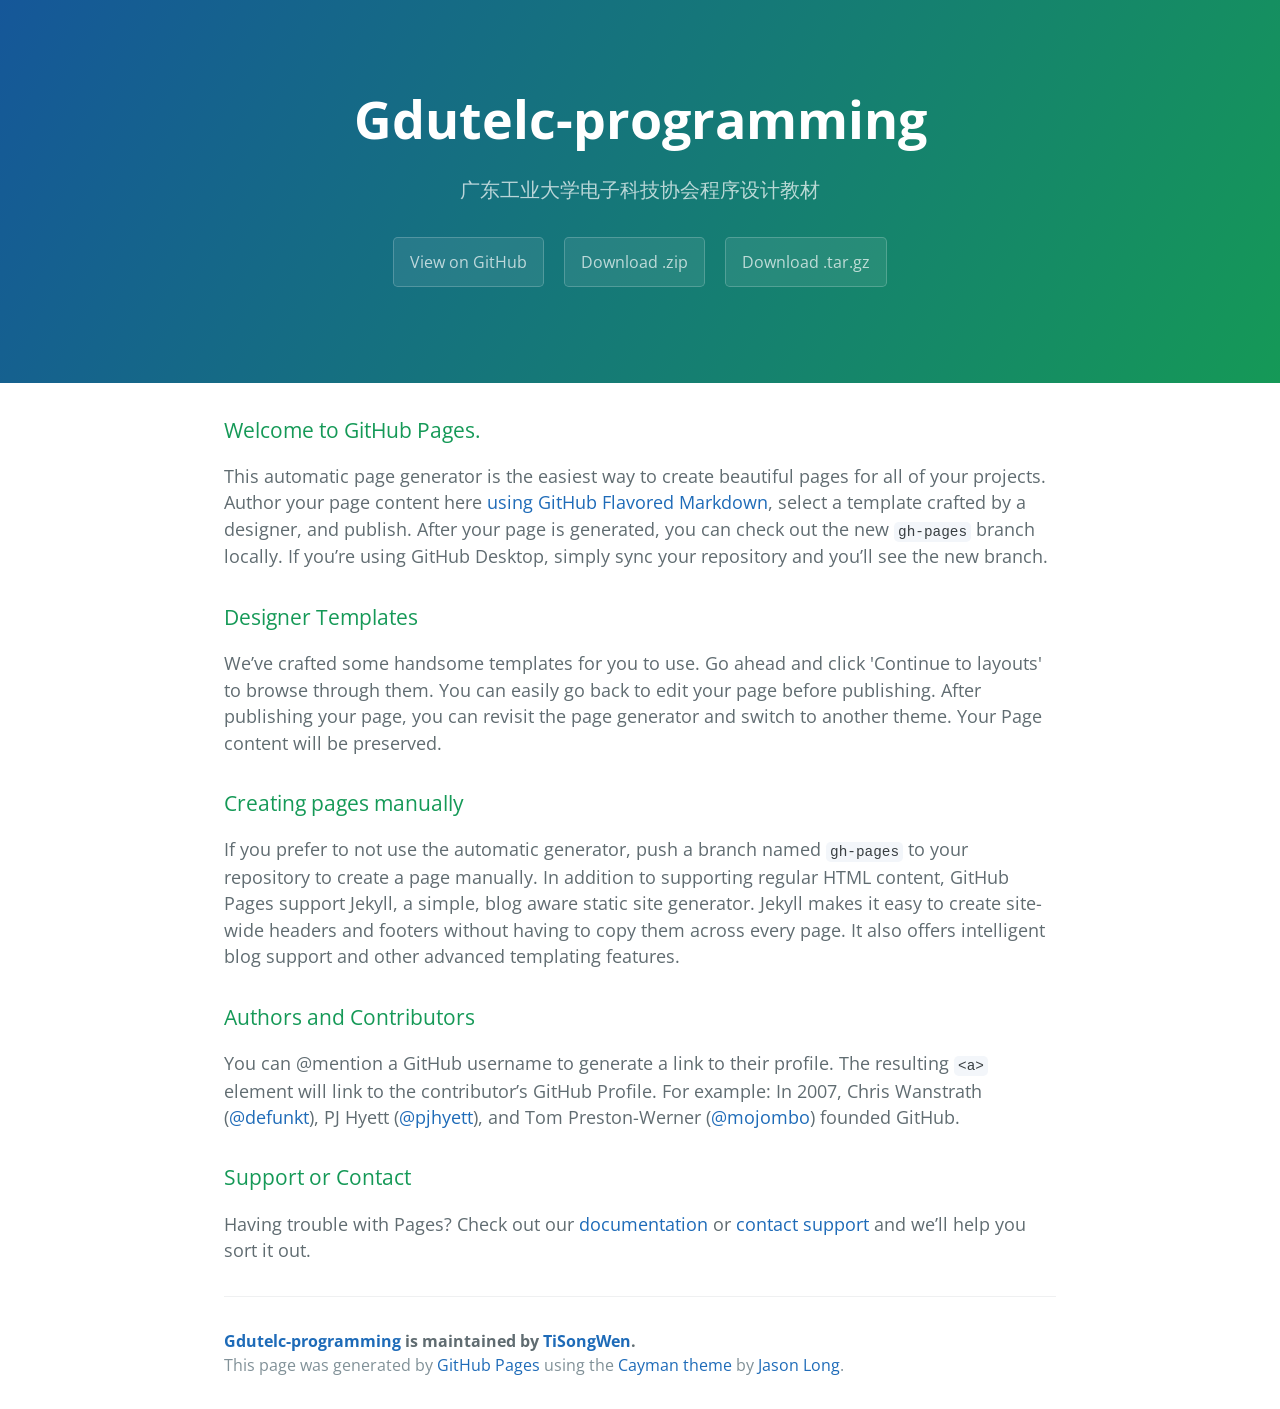
<file: index.html>
<!DOCTYPE html>
<html lang="en-us">
  <head>
    <meta charset="UTF-8">
    <title>Gdutelc-programming by TiSongWen</title>
    <meta name="viewport" content="width=device-width, initial-scale=1">
    <link rel="stylesheet" type="text/css" href="stylesheets/normalize.css" media="screen">
    <link href='https://fonts.googleapis.com/css?family=Open+Sans:400,700' rel='stylesheet' type='text/css'>
    <link rel="stylesheet" type="text/css" href="stylesheets/stylesheet.css" media="screen">
    <link rel="stylesheet" type="text/css" href="stylesheets/github-light.css" media="screen">
  </head>
  <body>
    <section class="page-header">
      <h1 class="project-name">Gdutelc-programming</h1>
      <h2 class="project-tagline">广东工业大学电子科技协会程序设计教材</h2>
      <a href="https://github.com/TiSongWen/GDUTELC-Programming" class="btn">View on GitHub</a>
      <a href="https://github.com/TiSongWen/GDUTELC-Programming/zipball/master" class="btn">Download .zip</a>
      <a href="https://github.com/TiSongWen/GDUTELC-Programming/tarball/master" class="btn">Download .tar.gz</a>
    </section>

    <section class="main-content">
      <h3>
<a id="welcome-to-github-pages" class="anchor" href="#welcome-to-github-pages" aria-hidden="true"><span aria-hidden="true" class="octicon octicon-link"></span></a>Welcome to GitHub Pages.</h3>

<p>This automatic page generator is the easiest way to create beautiful pages for all of your projects. Author your page content here <a href="https://guides.github.com/features/mastering-markdown/">using GitHub Flavored Markdown</a>, select a template crafted by a designer, and publish. After your page is generated, you can check out the new <code>gh-pages</code> branch locally. If you’re using GitHub Desktop, simply sync your repository and you’ll see the new branch.</p>

<h3>
<a id="designer-templates" class="anchor" href="#designer-templates" aria-hidden="true"><span aria-hidden="true" class="octicon octicon-link"></span></a>Designer Templates</h3>

<p>We’ve crafted some handsome templates for you to use. Go ahead and click 'Continue to layouts' to browse through them. You can easily go back to edit your page before publishing. After publishing your page, you can revisit the page generator and switch to another theme. Your Page content will be preserved.</p>

<h3>
<a id="creating-pages-manually" class="anchor" href="#creating-pages-manually" aria-hidden="true"><span aria-hidden="true" class="octicon octicon-link"></span></a>Creating pages manually</h3>

<p>If you prefer to not use the automatic generator, push a branch named <code>gh-pages</code> to your repository to create a page manually. In addition to supporting regular HTML content, GitHub Pages support Jekyll, a simple, blog aware static site generator. Jekyll makes it easy to create site-wide headers and footers without having to copy them across every page. It also offers intelligent blog support and other advanced templating features.</p>

<h3>
<a id="authors-and-contributors" class="anchor" href="#authors-and-contributors" aria-hidden="true"><span aria-hidden="true" class="octicon octicon-link"></span></a>Authors and Contributors</h3>

<p>You can @mention a GitHub username to generate a link to their profile. The resulting <code>&lt;a&gt;</code> element will link to the contributor’s GitHub Profile. For example: In 2007, Chris Wanstrath (<a href="https://github.com/defunkt" class="user-mention">@defunkt</a>), PJ Hyett (<a href="https://github.com/pjhyett" class="user-mention">@pjhyett</a>), and Tom Preston-Werner (<a href="https://github.com/mojombo" class="user-mention">@mojombo</a>) founded GitHub.</p>

<h3>
<a id="support-or-contact" class="anchor" href="#support-or-contact" aria-hidden="true"><span aria-hidden="true" class="octicon octicon-link"></span></a>Support or Contact</h3>

<p>Having trouble with Pages? Check out our <a href="https://help.github.com/pages">documentation</a> or <a href="https://github.com/contact">contact support</a> and we’ll help you sort it out.</p>

      <footer class="site-footer">
        <span class="site-footer-owner"><a href="https://github.com/TiSongWen/GDUTELC-Programming">Gdutelc-programming</a> is maintained by <a href="https://github.com/TiSongWen">TiSongWen</a>.</span>

        <span class="site-footer-credits">This page was generated by <a href="https://pages.github.com">GitHub Pages</a> using the <a href="https://github.com/jasonlong/cayman-theme">Cayman theme</a> by <a href="https://twitter.com/jasonlong">Jason Long</a>.</span>
      </footer>

    </section>

  
  </body>
</html>
</file>
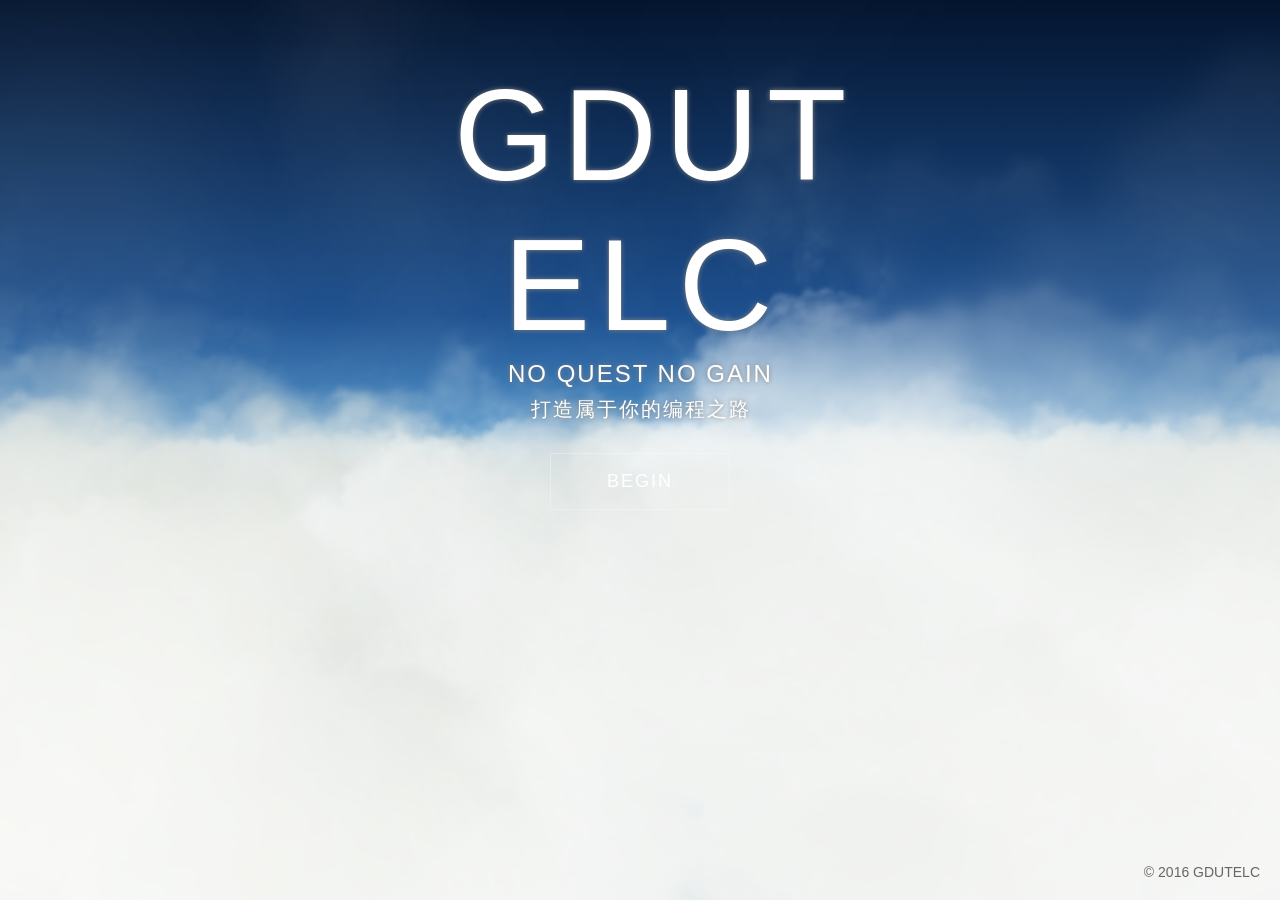
<file: week-1/index.html>
<!doctype html>
<html lang="en">
<head>
    <meta charset="UTF-8">
    <title>QG-Speech</title>
    <link rel="stylesheet" href="css/home.css" />
    <link rel="shortcut icon" href="img/favicon.png" />
</head>
<body>
    <script src="js/lib/tween.js"></script>
    <script src="js/lib/three.js"></script>
    <script src="js/clouds&boid.js"></script>
    <script src="js/home.js"></script>
</body>
</html>
</file>
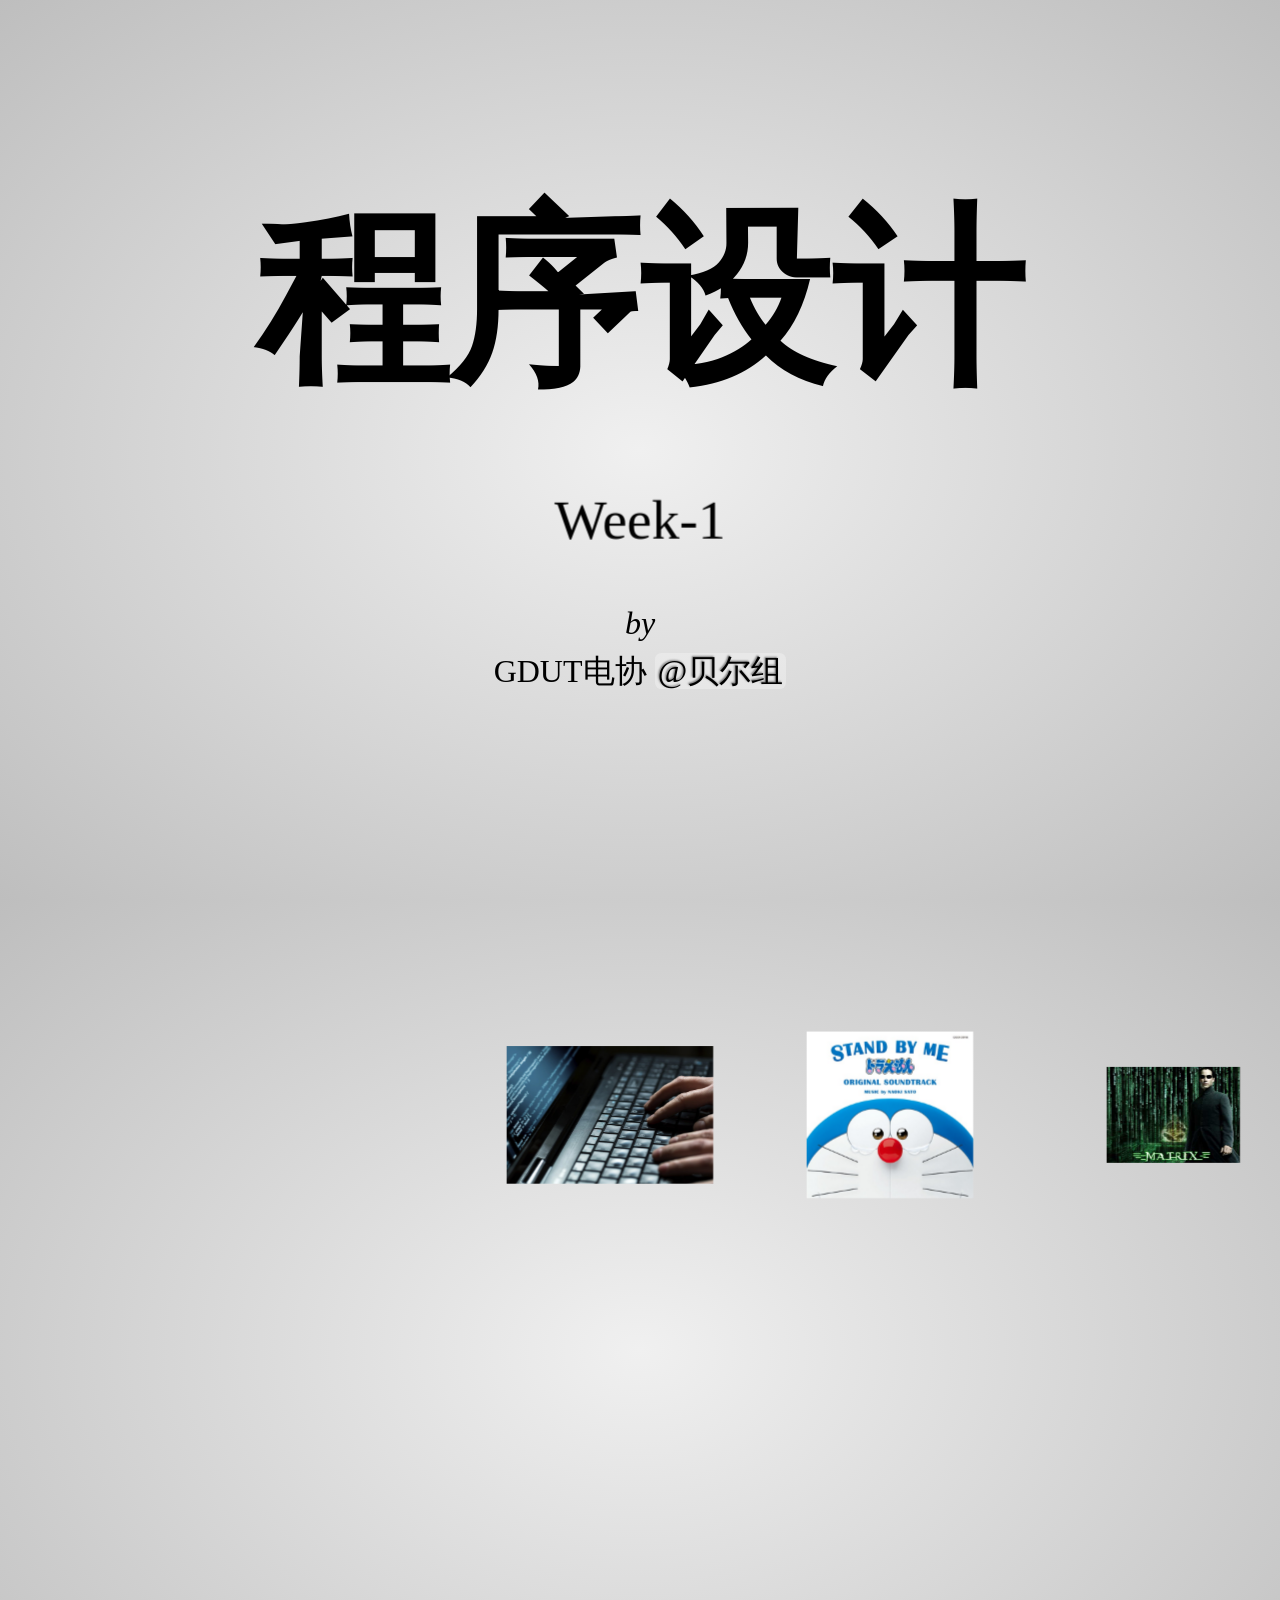
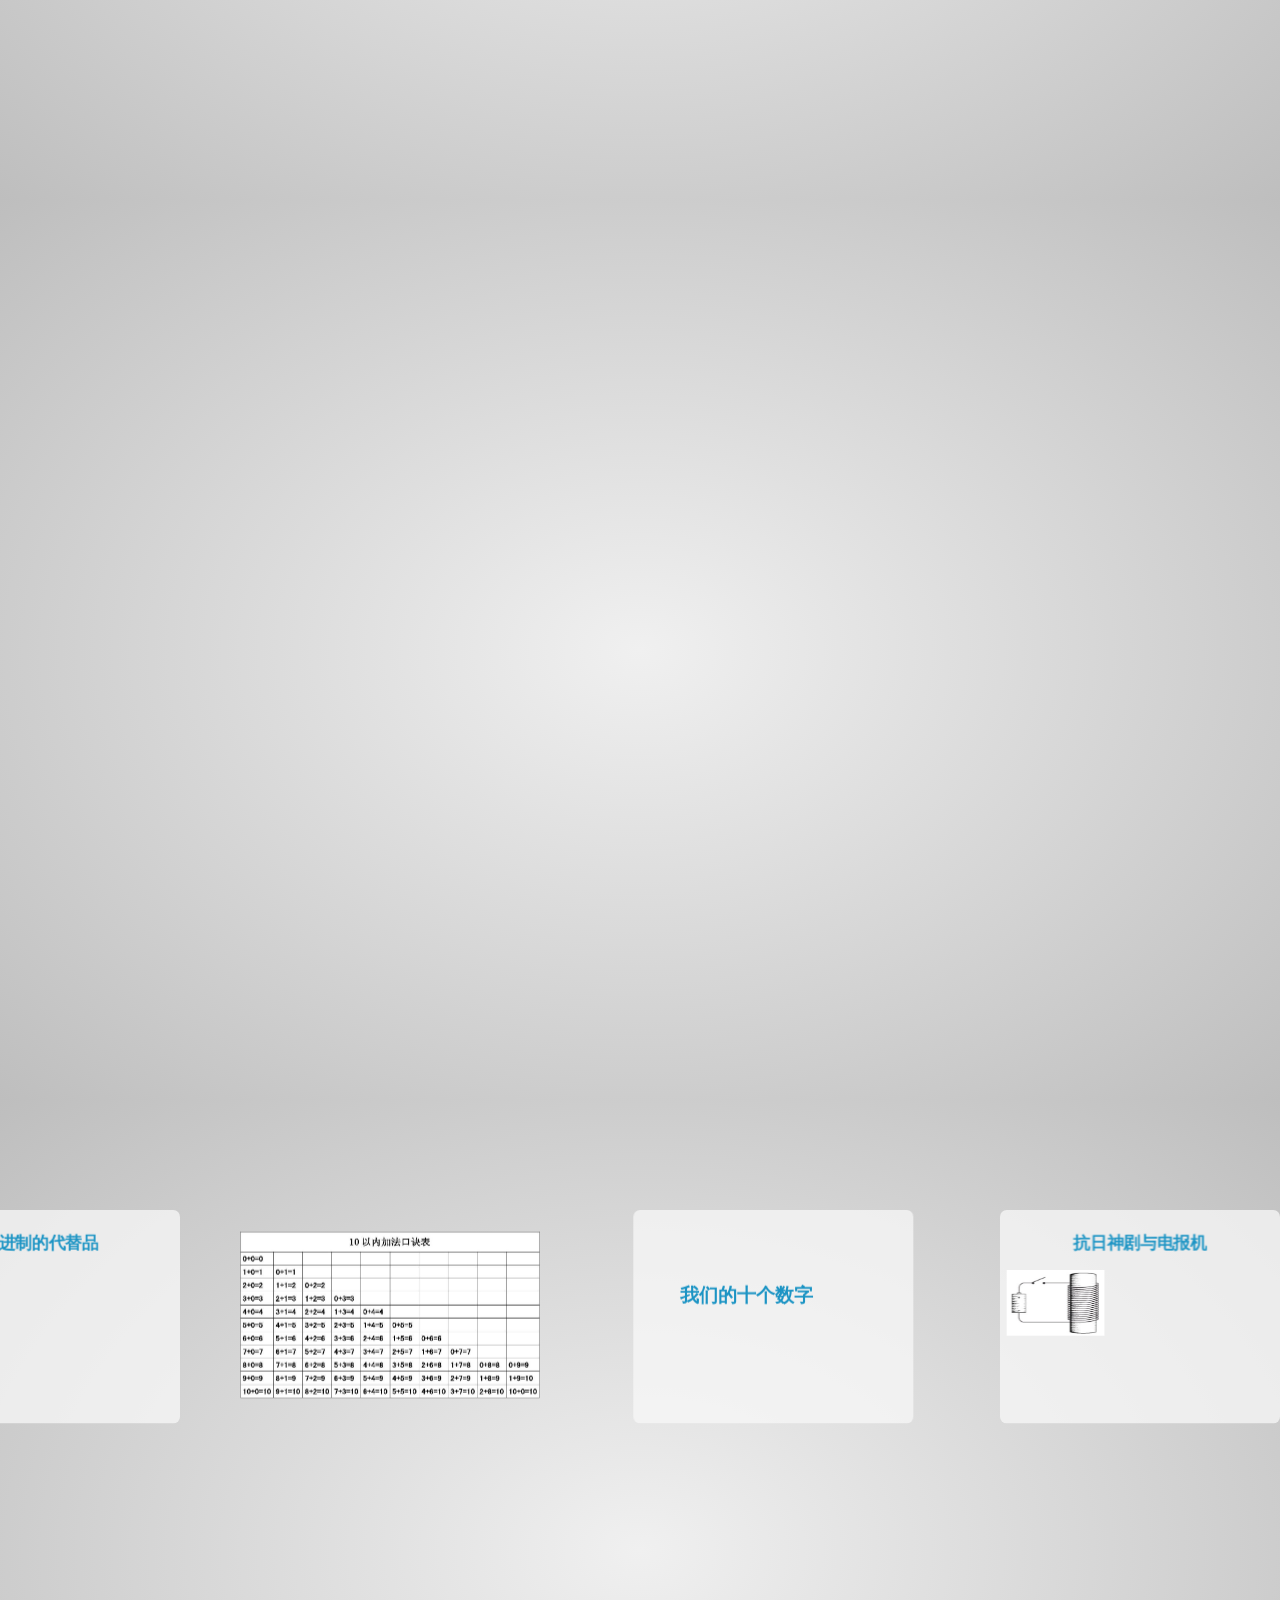
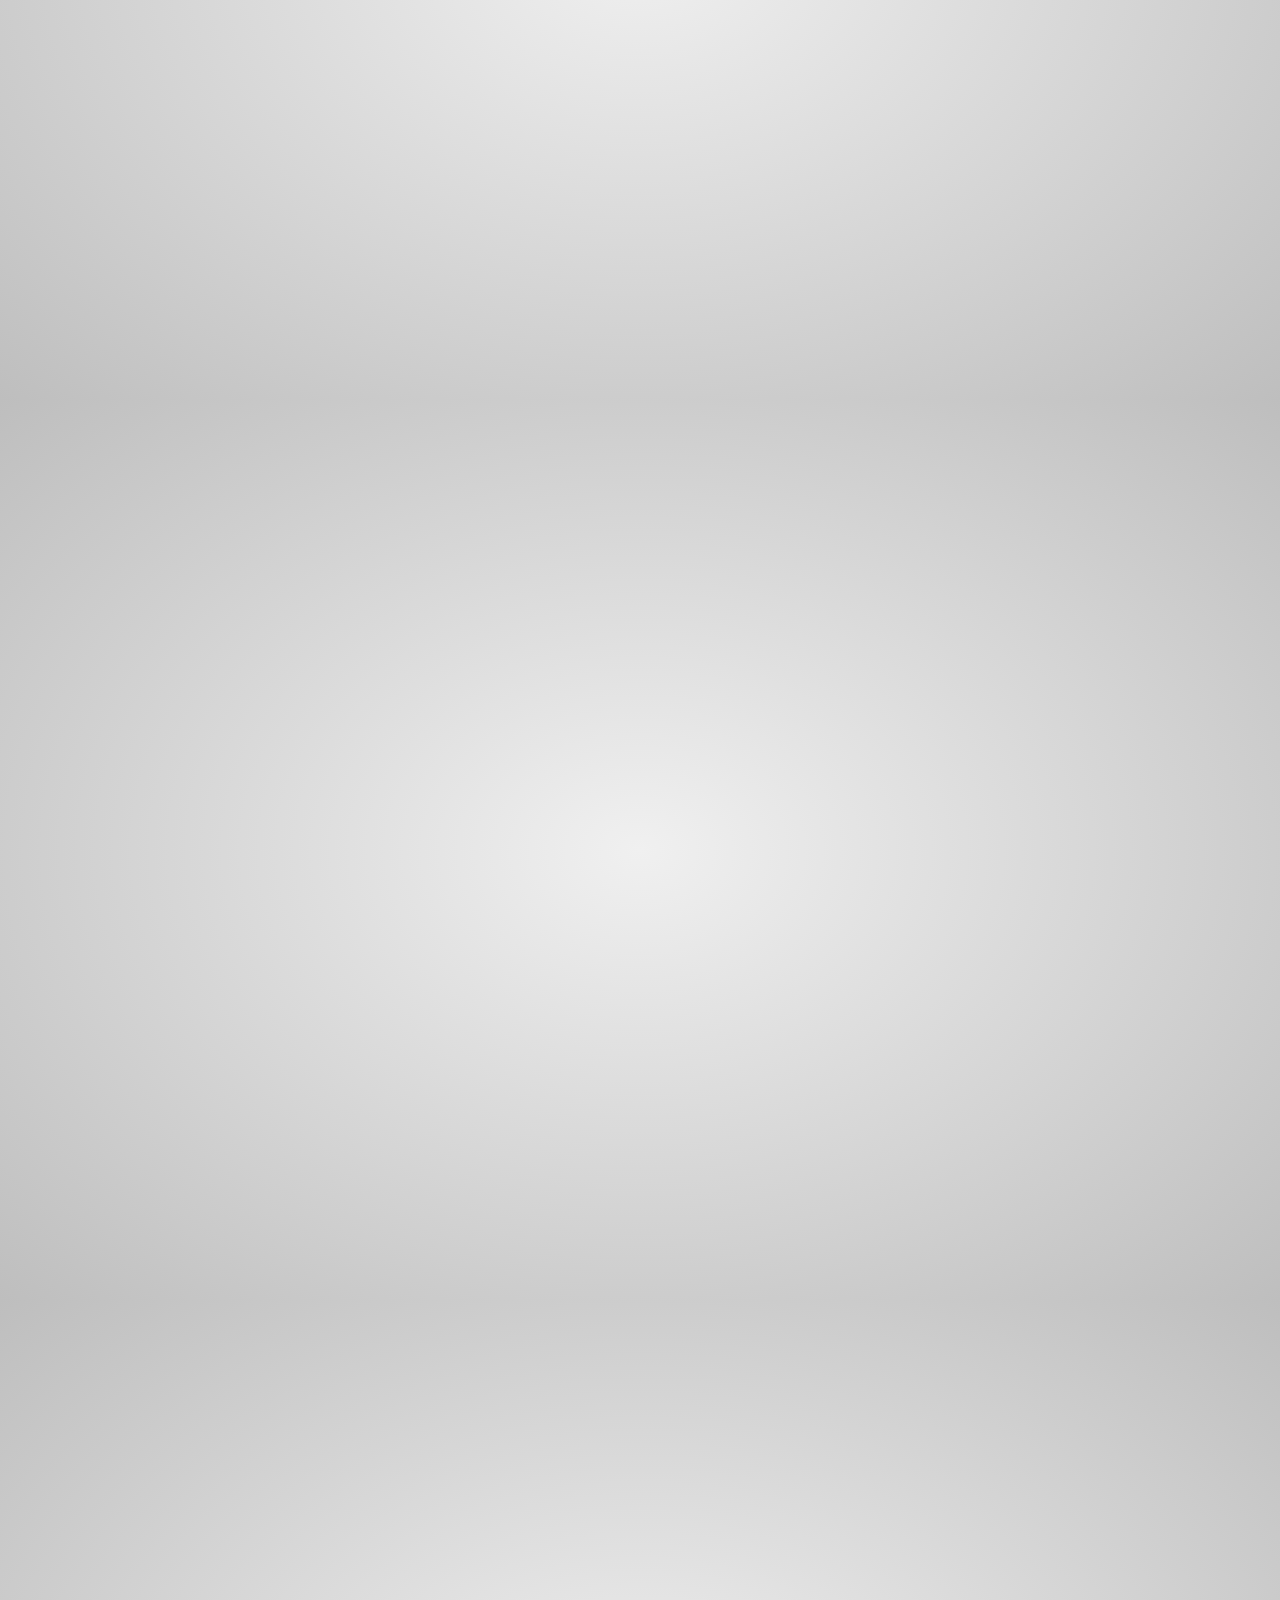
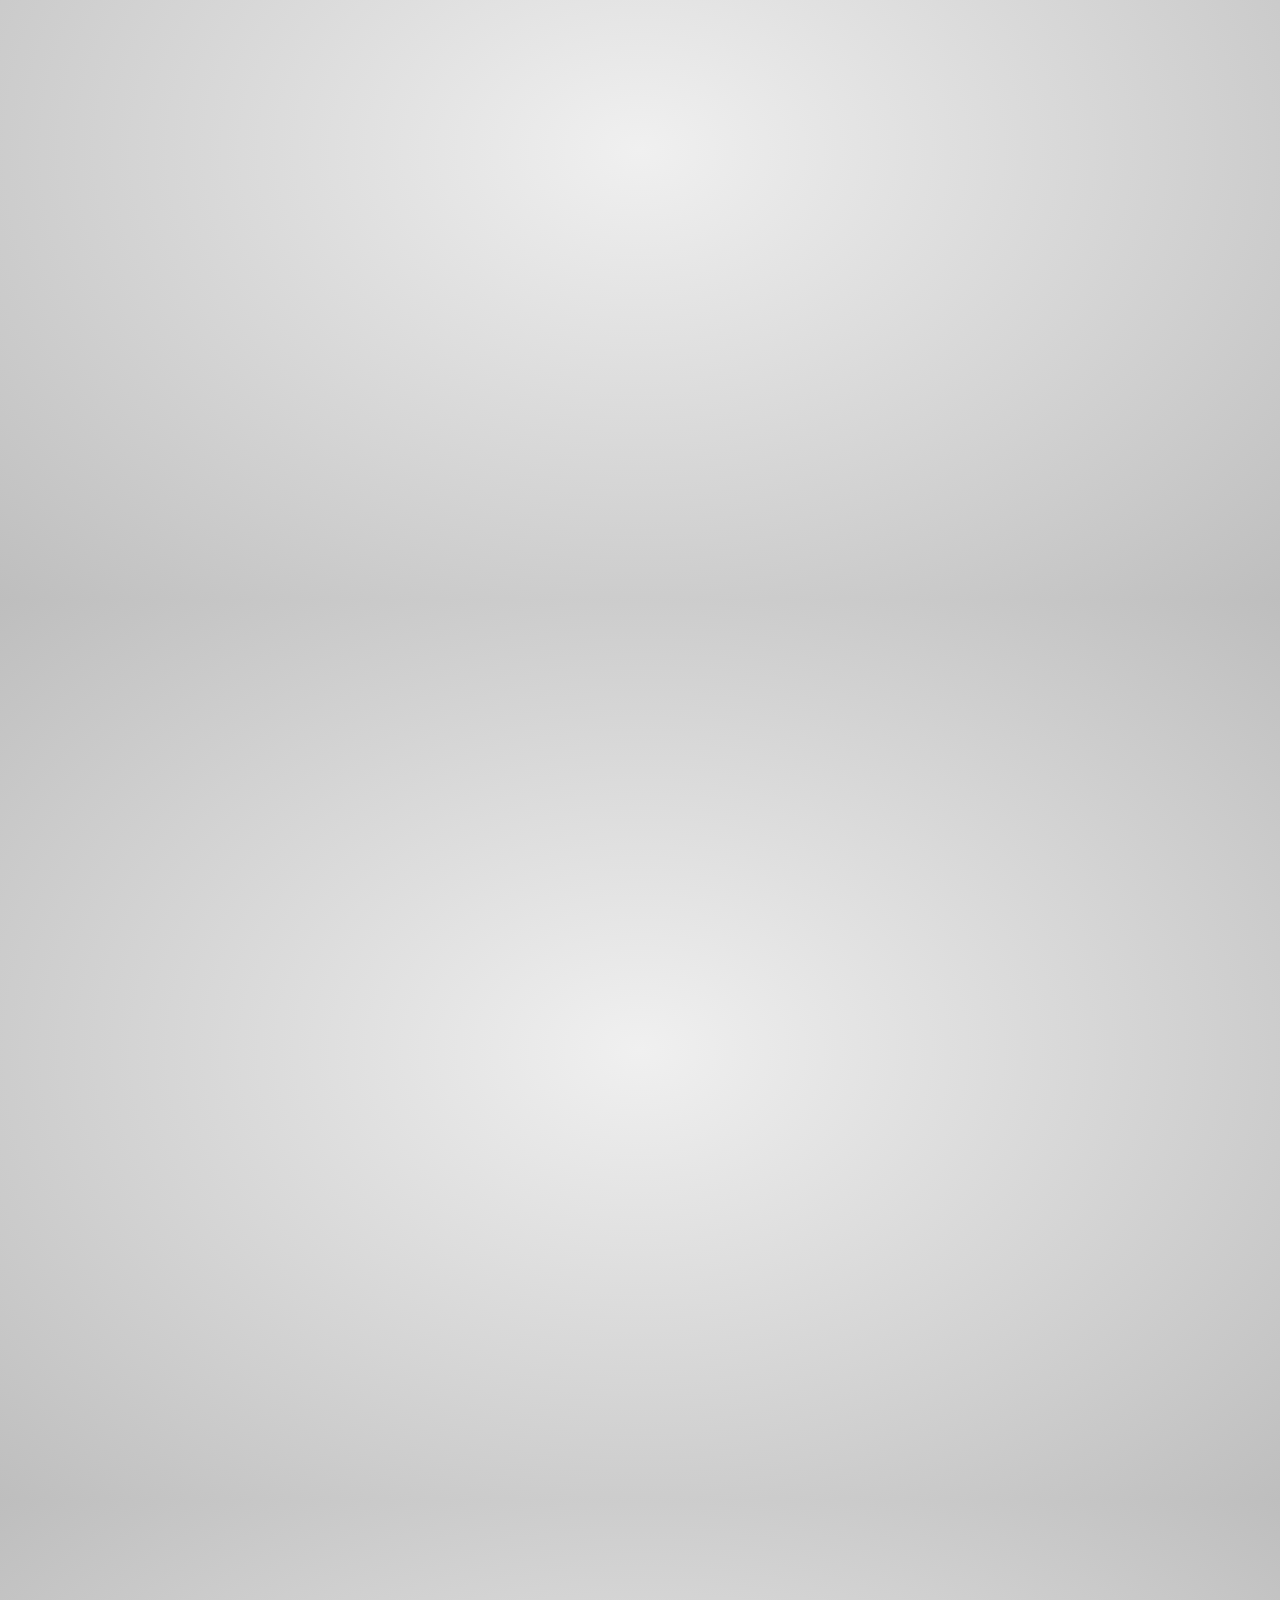
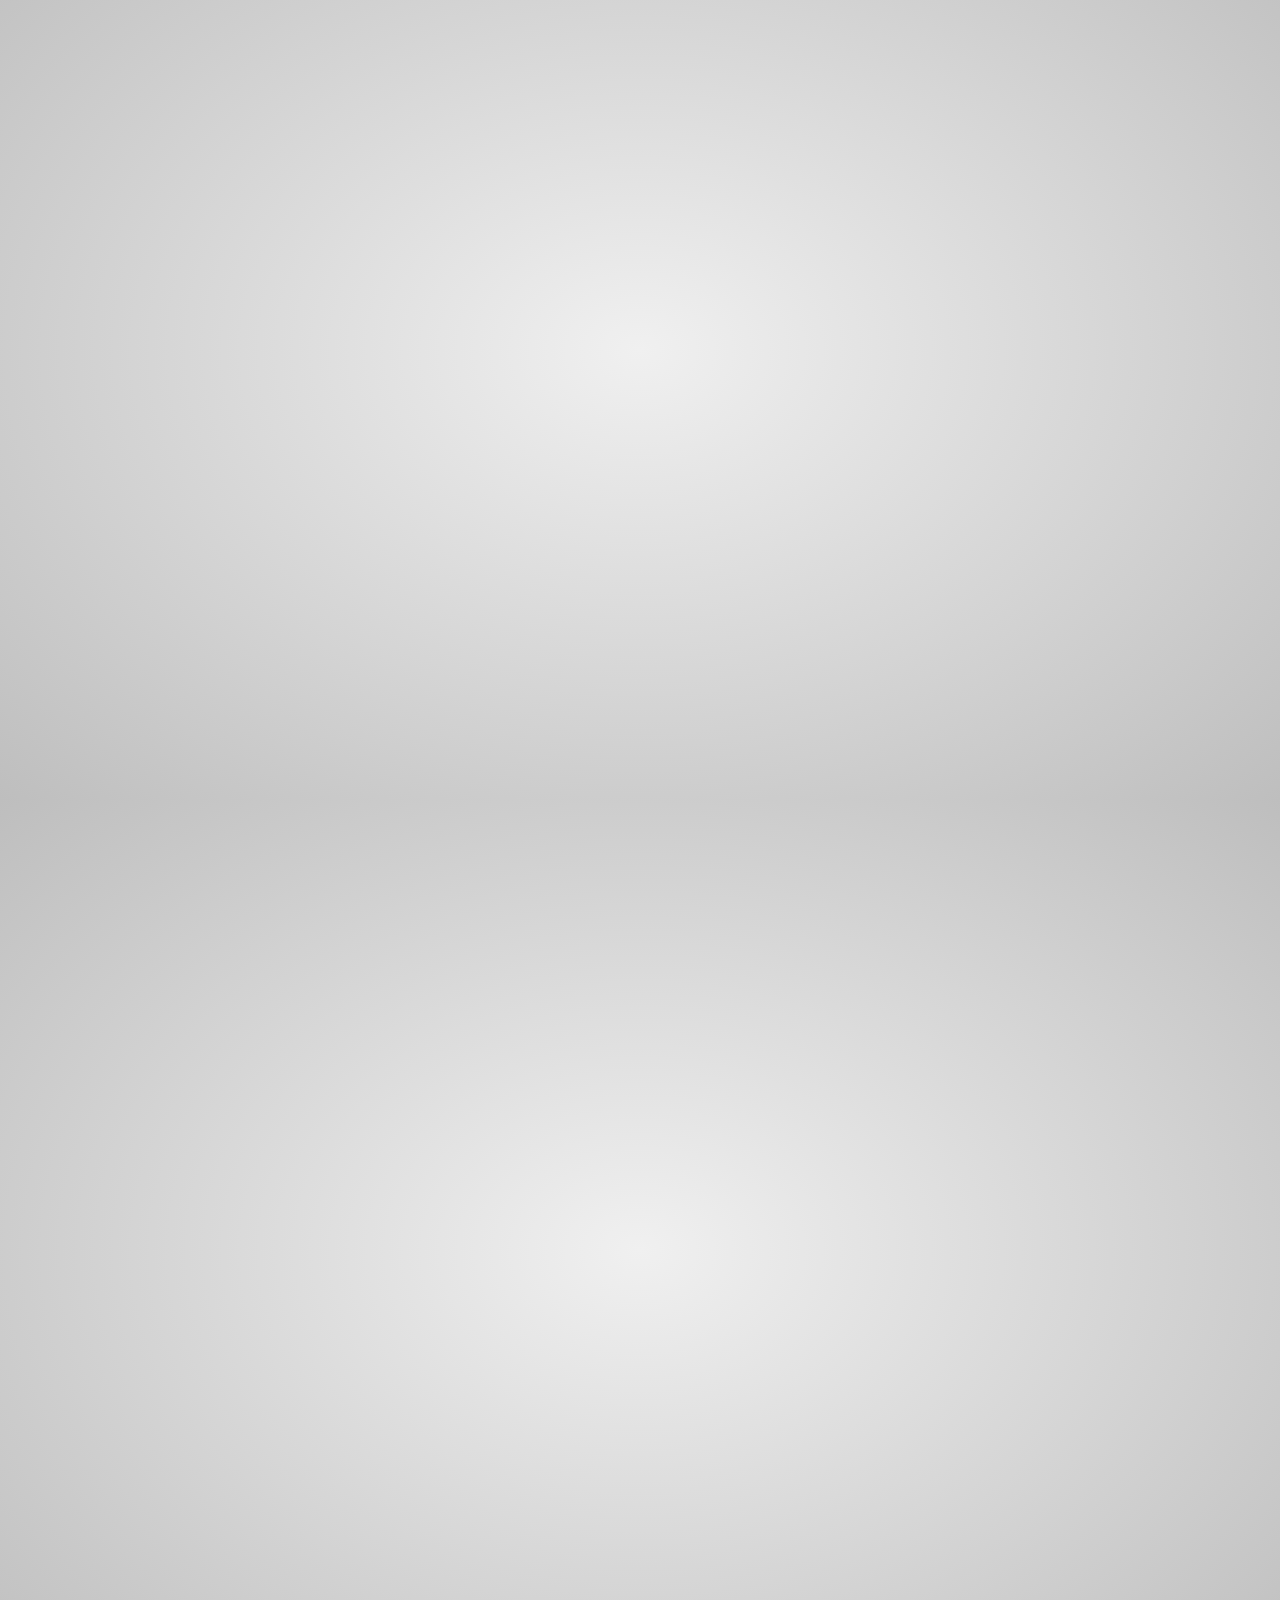
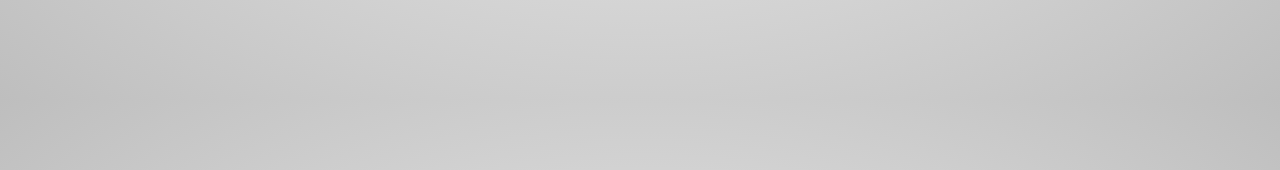
<file: week-1/week1.html>
<!doctype html>

<html lang="zh">
<head>
    <meta charset="utf-8" />

    <link rel="stylesheet" type="text/css" href="week1.css">
    <link rel="stylesheet" href="ThirdParty/jquery-ui-1.8.11.custom.css">
            
    <script src="ThirdParty/jquery-1.5.2.min.js"></script>
    <script src="ThirdParty/jquery-ui-1.8.11.custom.min.js"></script>
</head>

<body>

    <div id="impress">
        <div id="title" class="step" data-x="0" data-y="-2000" data-z="0">
            <h1 style="margin-bottom: 10px;">
                
                <span class="css">程序<span class="d3">设计</span></span>
                <span class="transforms" style="font-size: 50px">Week-1</span>
            </h1>

            <span class="author" style="margin-top: 10px;">
                <i>by</i><br/>
                <span class="name">GDUT电协</span> <a href="http://twitter.com/bartaz">@贝尔组</a>
            </span>
        </div>


        <div class="step" data-x="0" data-y="0" data-z="-2000">
            <img src="img/programming1.jpg"/>
        </div>

        <div class="step" data-x="900" data-y="0" data-z="-2000">
            <img src="img/duolaameng.jpg"/>
        </div>

        <div class="step" data-x="1800" data-y="0" data-z="-2000">
            <img src="img/the-matrix.jpg"/>
        </div>

        <div class="step sideFace" data-x="2700" data-y="0" data-z="-2000">
            <p class="title">Turing & Turing-Test</p>
            <p class="content" style="padding-left: 45px;">
            <img src="img/alan-turing.jpg" width="300px" style="position: absolute;padding-left: 0px">
            <img class="substep" src="img/turing-test.png" width="300px" style="position: absolute;padding-left: 350px">
            </p>
        </div>

        <div class="step" data-x="4000" data-y="0" data-z="-2000">
            <img src="img/Ada_lovelace.jpg"/>
        </div>



        <div class="step sideFace" data-x="4500" data-y="900" data-z="-2000">
            <p class="title">看看这个程序都有啥</p>

            <div style="margin: 10px 0 30px 30px">
                <ul style="line-height: 1.75;">
                    <li class="substep">printf的作用</li>
                    <li class="substep">头文件</li>
                    <li class="substep">main入口</li> 
                    <li class="substep">语句与分号</li>
                    <li class="substep">啥是字符串</li>
                </ul>
            </div>
        </div>

        <div class="step sideFace" data-x="4500" data-y="1800" data-z="-2000">
            <h1 class="main" style="color: #1c94c4">程序与编译</h1>
        </div>

        <div class="step sideFace" data-x="4500" data-y="2700" data-z="-2000">
            <h1 class="main" style="color: #1c94c4">输入与输出</h1>
        </div>

        <div class="step sideFace" data-x="4500" data-y="3600" data-z="-2000">
            <p class="title">谈谈变量</p>

            <div style="margin: 10px 0 30px 30px">
                <ul style="line-height: 1.75;">
                    <li class="substep">变量的声明 int x, y;</li>
                    <li class="substep">变量的初始化 int x = 1; int y = 1;</li>
                    <li class="substep">变量的赋值 int x; x = 1;</li> 
                    <li class="substep">int x; x = x + 1;</li>            
                </ul>
            </div>
        </div>

        <div class="step sideFace" data-x="4500" data-y="4500" data-z="-2000">
            <p class="title">常见术语</p>

            <div style="margin: 10px 0 30px 30px">
                <ul style="line-height: 1.75;">
                    <li class="substep">变量的声明、初始化、赋值</li>
                    <li class="substep">表达式、语句、函数</li>
                    <li class="substep">常量、字符串</li> 
                    <li class="substep">标识符、关键字</li>            
                </ul>
            </div>
        </div>


        <div class="step sideFace" data-x="3600" data-y="5400" data-z="-2000">
             <h1 class="main" style="color: #1c94c4">说说信息与编码</h1>
        </div>

        <div class="step" data-x="2700" data-y="5400" data-z="-2000">
            <img src="img/coder.jpg"/>
        </div>


        <div class="step sideFace" data-x="1500" data-y="5400" data-z="-2000">
             <p class="title">抗日神剧与电报机</p>
             <img src="img/elec.png"/>
             <img class="substep" src="img/dianbaoji.png"/>
        </div>


        <div class="step sideFace" data-x="400" data-y="5400" data-z="-2000">
             <h1 class="main" style="color: #1c94c4">我们的十个数字</h1>
        </div>

        <div class="step " data-x="-800" data-y="5400" data-z="-2000">
             <img width="900px" height="500px" src="img/add.jpg"/>
        </div>

        <div class="step sideFace" data-x="-1800" data-y="5400" data-z="-2000">
             <p class="title">十进制的代替品</p>
             <div padding-top="20px">
                <img padding-left="130px" src="img/the-smurfs.png"/>
                <img width="200px" height="225px" padding-left="90px" class="substep" src="img/doreamon.jpg"/>
             </div>
        </div>

        <div class="step sideFace" data-x="-2800" data-y="5400" data-z="-2000">
             <h1 class="main" style="color: #1c94c4">计算机与二进制</h1>
        </div>

    </div>

<script src="js/iimpress.js"></script>
<script>impress().init();</script>
</body>
</html>
</file>
<file: stylesheets/stylesheet.css>
* {
  box-sizing: border-box; }

body {
  padding: 0;
  margin: 0;
  font-family: "Open Sans", "Helvetica Neue", Helvetica, Arial, sans-serif;
  font-size: 16px;
  line-height: 1.5;
  color: #606c71; }

a {
  color: #1e6bb8;
  text-decoration: none; }
  a:hover {
    text-decoration: underline; }

.btn {
  display: inline-block;
  margin-bottom: 1rem;
  color: rgba(255, 255, 255, 0.7);
  background-color: rgba(255, 255, 255, 0.08);
  border-color: rgba(255, 255, 255, 0.2);
  border-style: solid;
  border-width: 1px;
  border-radius: 0.3rem;
  transition: color 0.2s, background-color 0.2s, border-color 0.2s; }
  .btn + .btn {
    margin-left: 1rem; }

.btn:hover {
  color: rgba(255, 255, 255, 0.8);
  text-decoration: none;
  background-color: rgba(255, 255, 255, 0.2);
  border-color: rgba(255, 255, 255, 0.3); }

@media screen and (min-width: 64em) {
  .btn {
    padding: 0.75rem 1rem; } }

@media screen and (min-width: 42em) and (max-width: 64em) {
  .btn {
    padding: 0.6rem 0.9rem;
    font-size: 0.9rem; } }

@media screen and (max-width: 42em) {
  .btn {
    display: block;
    width: 100%;
    padding: 0.75rem;
    font-size: 0.9rem; }
    .btn + .btn {
      margin-top: 1rem;
      margin-left: 0; } }

.page-header {
  color: #fff;
  text-align: center;
  background-color: #159957;
  background-image: linear-gradient(120deg, #155799, #159957); }

@media screen and (min-width: 64em) {
  .page-header {
    padding: 5rem 6rem; } }

@media screen and (min-width: 42em) and (max-width: 64em) {
  .page-header {
    padding: 3rem 4rem; } }

@media screen and (max-width: 42em) {
  .page-header {
    padding: 2rem 1rem; } }

.project-name {
  margin-top: 0;
  margin-bottom: 0.1rem; }

@media screen and (min-width: 64em) {
  .project-name {
    font-size: 3.25rem; } }

@media screen and (min-width: 42em) and (max-width: 64em) {
  .project-name {
    font-size: 2.25rem; } }

@media screen and (max-width: 42em) {
  .project-name {
    font-size: 1.75rem; } }

.project-tagline {
  margin-bottom: 2rem;
  font-weight: normal;
  opacity: 0.7; }

@media screen and (min-width: 64em) {
  .project-tagline {
    font-size: 1.25rem; } }

@media screen and (min-width: 42em) and (max-width: 64em) {
  .project-tagline {
    font-size: 1.15rem; } }

@media screen and (max-width: 42em) {
  .project-tagline {
    font-size: 1rem; } }

.main-content :first-child {
  margin-top: 0; }
.main-content img {
  max-width: 100%; }
.main-content h1, .main-content h2, .main-content h3, .main-content h4, .main-content h5, .main-content h6 {
  margin-top: 2rem;
  margin-bottom: 1rem;
  font-weight: normal;
  color: #159957; }
.main-content p {
  margin-bottom: 1em; }
.main-content code {
  padding: 2px 4px;
  font-family: Consolas, "Liberation Mono", Menlo, Courier, monospace;
  font-size: 0.9rem;
  color: #383e41;
  background-color: #f3f6fa;
  border-radius: 0.3rem; }
.main-content pre {
  padding: 0.8rem;
  margin-top: 0;
  margin-bottom: 1rem;
  font: 1rem Consolas, "Liberation Mono", Menlo, Courier, monospace;
  color: #567482;
  word-wrap: normal;
  background-color: #f3f6fa;
  border: solid 1px #dce6f0;
  border-radius: 0.3rem; }
  .main-content pre > code {
    padding: 0;
    margin: 0;
    font-size: 0.9rem;
    color: #567482;
    word-break: normal;
    white-space: pre;
    background: transparent;
    border: 0; }
.main-content .highlight {
  margin-bottom: 1rem; }
  .main-content .highlight pre {
    margin-bottom: 0;
    word-break: normal; }
.main-content .highlight pre, .main-content pre {
  padding: 0.8rem;
  overflow: auto;
  font-size: 0.9rem;
  line-height: 1.45;
  border-radius: 0.3rem; }
.main-content pre code, .main-content pre tt {
  display: inline;
  max-width: initial;
  padding: 0;
  margin: 0;
  overflow: initial;
  line-height: inherit;
  word-wrap: normal;
  background-color: transparent;
  border: 0; }
  .main-content pre code:before, .main-content pre code:after, .main-content pre tt:before, .main-content pre tt:after {
    content: normal; }
.main-content ul, .main-content ol {
  margin-top: 0; }
.main-content blockquote {
  padding: 0 1rem;
  margin-left: 0;
  color: #819198;
  border-left: 0.3rem solid #dce6f0; }
  .main-content blockquote > :first-child {
    margin-top: 0; }
  .main-content blockquote > :last-child {
    margin-bottom: 0; }
.main-content table {
  display: block;
  width: 100%;
  overflow: auto;
  word-break: normal;
  word-break: keep-all; }
  .main-content table th {
    font-weight: bold; }
  .main-content table th, .main-content table td {
    padding: 0.5rem 1rem;
    border: 1px solid #e9ebec; }
.main-content dl {
  padding: 0; }
  .main-content dl dt {
    padding: 0;
    margin-top: 1rem;
    font-size: 1rem;
    font-weight: bold; }
  .main-content dl dd {
    padding: 0;
    margin-bottom: 1rem; }
.main-content hr {
  height: 2px;
  padding: 0;
  margin: 1rem 0;
  background-color: #eff0f1;
  border: 0; }

@media screen and (min-width: 64em) {
  .main-content {
    max-width: 64rem;
    padding: 2rem 6rem;
    margin: 0 auto;
    font-size: 1.1rem; } }

@media screen and (min-width: 42em) and (max-width: 64em) {
  .main-content {
    padding: 2rem 4rem;
    font-size: 1.1rem; } }

@media screen and (max-width: 42em) {
  .main-content {
    padding: 2rem 1rem;
    font-size: 1rem; } }

.site-footer {
  padding-top: 2rem;
  margin-top: 2rem;
  border-top: solid 1px #eff0f1; }

.site-footer-owner {
  display: block;
  font-weight: bold; }

.site-footer-credits {
  color: #819198; }

@media screen and (min-width: 64em) {
  .site-footer {
    font-size: 1rem; } }

@media screen and (min-width: 42em) and (max-width: 64em) {
  .site-footer {
    font-size: 1rem; } }

@media screen and (max-width: 42em) {
  .site-footer {
    font-size: 0.9rem; } }
</file>
<file: stylesheets/github-light.css>
/*
The MIT License (MIT)

Copyright (c) 2016 GitHub, Inc.

Permission is hereby granted, free of charge, to any person obtaining a copy
of this software and associated documentation files (the "Software"), to deal
in the Software without restriction, including without limitation the rights
to use, copy, modify, merge, publish, distribute, sublicense, and/or sell
copies of the Software, and to permit persons to whom the Software is
furnished to do so, subject to the following conditions:

The above copyright notice and this permission notice shall be included in all
copies or substantial portions of the Software.

THE SOFTWARE IS PROVIDED "AS IS", WITHOUT WARRANTY OF ANY KIND, EXPRESS OR
IMPLIED, INCLUDING BUT NOT LIMITED TO THE WARRANTIES OF MERCHANTABILITY,
FITNESS FOR A PARTICULAR PURPOSE AND NONINFRINGEMENT. IN NO EVENT SHALL THE
AUTHORS OR COPYRIGHT HOLDERS BE LIABLE FOR ANY CLAIM, DAMAGES OR OTHER
LIABILITY, WHETHER IN AN ACTION OF CONTRACT, TORT OR OTHERWISE, ARISING FROM,
OUT OF OR IN CONNECTION WITH THE SOFTWARE OR THE USE OR OTHER DEALINGS IN THE
SOFTWARE.

*/

.pl-c /* comment */ {
  color: #969896;
}

.pl-c1 /* constant, variable.other.constant, support, meta.property-name, support.constant, support.variable, meta.module-reference, markup.raw, meta.diff.header */,
.pl-s .pl-v /* string variable */ {
  color: #0086b3;
}

.pl-e /* entity */,
.pl-en /* entity.name */ {
  color: #795da3;
}

.pl-smi /* variable.parameter.function, storage.modifier.package, storage.modifier.import, storage.type.java, variable.other */,
.pl-s .pl-s1 /* string source */ {
  color: #333;
}

.pl-ent /* entity.name.tag */ {
  color: #63a35c;
}

.pl-k /* keyword, storage, storage.type */ {
  color: #a71d5d;
}

.pl-s /* string */,
.pl-pds /* punctuation.definition.string, string.regexp.character-class */,
.pl-s .pl-pse .pl-s1 /* string punctuation.section.embedded source */,
.pl-sr /* string.regexp */,
.pl-sr .pl-cce /* string.regexp constant.character.escape */,
.pl-sr .pl-sre /* string.regexp source.ruby.embedded */,
.pl-sr .pl-sra /* string.regexp string.regexp.arbitrary-repitition */ {
  color: #183691;
}

.pl-v /* variable */ {
  color: #ed6a43;
}

.pl-id /* invalid.deprecated */ {
  color: #b52a1d;
}

.pl-ii /* invalid.illegal */ {
  color: #f8f8f8;
  background-color: #b52a1d;
}

.pl-sr .pl-cce /* string.regexp constant.character.escape */ {
  font-weight: bold;
  color: #63a35c;
}

.pl-ml /* markup.list */ {
  color: #693a17;
}

.pl-mh /* markup.heading */,
.pl-mh .pl-en /* markup.heading entity.name */,
.pl-ms /* meta.separator */ {
  font-weight: bold;
  color: #1d3e81;
}

.pl-mq /* markup.quote */ {
  color: #008080;
}

.pl-mi /* markup.italic */ {
  font-style: italic;
  color: #333;
}

.pl-mb /* markup.bold */ {
  font-weight: bold;
  color: #333;
}

.pl-md /* markup.deleted, meta.diff.header.from-file */ {
  color: #bd2c00;
  background-color: #ffecec;
}

.pl-mi1 /* markup.inserted, meta.diff.header.to-file */ {
  color: #55a532;
  background-color: #eaffea;
}

.pl-mdr /* meta.diff.range */ {
  font-weight: bold;
  color: #795da3;
}

.pl-mo /* meta.output */ {
  color: #1d3e81;
}
</file>
<file: week-1/css/home.css>
* {
    font-family: 'arial';
    font-weight: 100;

    margin: 0;
    padding: 0;

    border: 0;
    background: none;
}

.wrapper {
    -webkit-animation-name: fadeIn;
    -webkit-animation-duration: 2s;
}

.wrapper.fadeOut {
    -webkit-animation-name: fadeOut;
    -webkit-animation-duration: 2s;

    -webkit-animation-fill-mode: forwards;
}

@-webkit-keyframes fadeIn {
    0% {
        opacity: 0;
    }
    100% {
        opacity: 1;
    }
}

@-webkit-keyframes fadeOut {
    0% {
        opacity: 1;
    }
    100% {
        display: none;

        opacity: 0;
    }
}

.content {
    position: absolute;

    width: 100%;
    height: 100%;
}

.content header {
    width: 372px;
    margin: 0 auto;
    padding-top: 60px;

    color: white;
    text-shadow: 0 0 5px gray;
}

.content header h1 {
    font-size: 130px;

    margin-right: -4px; /* 消除letter-spacing带来的居中偏移问题 */

    letter-spacing: 8px;
}

.content header h2 {
    margin: 0 -1px 8px 0; /* 消除letter-spacing带来的居中偏移问题 */

    letter-spacing: 2px;
}

.content header h3 {
    font: 20px 'Microsoft YaHei';

    margin: 0 -1px 30px 0; /* 消除letter-spacing带来的居中偏移问题 */

    letter-spacing: 2px;
}

.content button {
    font-size: 18px;

    width: 180px;
    height: 57px;

    cursor: pointer;
    letter-spacing: 2px;

    color: white;
    border: 1px solid rgba(255, 255, 255, .3);
    outline: none;
}

.content button:hover {
    color: #144181;
    background-color: white;
}

.content footer {
    font-size: 14px;

    position: fixed;
    right: 0;
    bottom: 0;

    padding: 20px;

    color: #666;
}
</file>
<file: week-1/week1.css>
html, body, div, span, applet, object, iframe,
h1, h2, h3, h4, h5, h6, p, blockquote, pre,
a, abbr, acronym, address, big, cite, code,
del, dfn, em, img, ins, kbd, q, s, samp,
small, strike, strong, sub, sup, tt, var,
b, u, i, center,
dl, dt, dd, ol, ul, li,
fieldset, form, label, legend,
table, caption, tbody, tfoot, thead, tr, th, td,
article, aside, canvas, details, embed,
figure, figcaption, footer, header, hgroup,
menu, nav, output, ruby, section, summary,
time, mark, audio, video {
    margin: 0;
    padding: 0;
    border: 0;
    font-size: 100%;
    font: inherit;
    vertical-align: baseline;
}

article, aside, details, figcaption, figure, 
footer, header, hgroup, menu, nav, section {
    display: block;
}
body {
    line-height: 1;
}
ol, ul {
    list-style: none;
}
blockquote, q {
    quotes: none;
}
blockquote:before, blockquote:after,
q:before, q:after {
    content: '';
    content: none;
}

table {
    border-collapse: collapse;
    border-spacing: 0;
}

body {
    font-family: 'Crimson Text', georgia, times, serif;
    font-size: 2em;
    line-height: 1.3;

    background: rgb(215, 215, 215);
    background: radial-gradient(rgb(240, 240, 240), rgb(190, 190, 190));

    user-select: none;
    font-smoothing: antialiased;
}

b, strong { font-weight: bold }

i, em { font-style: italic}

a {
    color: inherit;
    text-decoration: none;
    padding: 0 0.1em;
    background: rgba(255,255,255,0.3);
    text-shadow: -1px -1px 2px rgba(100,100,100,0.9);
    border-radius: 0.2em;
    
    transition: 0.5s;
}

a:hover {
    background: rgba(255,255,255,1);
    text-shadow: -1px -1px 2px rgba(100,100,100,0.5);
}

a.cognifide {
    display: block;
    width: 200px;
    background: none;
    margin: 20px auto 0;
}

code {
    font-family: 'Ubuntu Mono', monospace;
}

code.snippet {
    display: block;
    position: relative;
    padding: 5px 10px;
    border-radius: 10px;
    background: rgba(255,255,255,.5);
}

code.snippet .disabled {
    opacity: 0.5;
    text-decoration: line-through;
}

code.snippet .indent { white-space: pre; }

code.snippet .comment { font-size: 0.8em; color: #777; }

/*li substep */
li.future{
	opacity: 0;
}
li.present{
	opacity: 1;
}
li.past{
	opacity: 0.6;
}
/* img substep */
img.future{
	opacity: 0;
}
img.present{
	opacity: 1;
}
img.past{
	opacity: 0;
}
/* span substep */
span.future{
	opacity: 0.2;
}
span.present{
	opacity: 1;
}
span.present{
	opacity: 0.2;
}

span.hidden.future{
	opacity: 0.2;
}
span.present{
	opacity: 1;
}

.step {
    width: 800px;
    padding: 20px;
    border-radius: 20px;
    
    transition: 1s;
}

div.step.hidden.past{
	opacity: 0.05;
}
div.step.hidden.future{
	opacity: 0.1;
}
.substep.hidden.future{
	opacity: 0;
}
.substep.hidden.present{
	opacity: 1;
}

.little.past{
	opacity: 0.2;
}

.step h3 {
    font-size: 2.5em;
    text-transform: lowercase;
    margin-bottom: 0.2em;
}

.step ul {
    font-size: 1.2em;
}

.step ul li { margin-bottom: 0.1em }

.step ul li:before {
    content: "*";
    text-shadow: 0 0 5px rgba(50,50,50,0.7);
    color: transparent;
    margin-right: 0.5em;
}

.step p {
	padding: 30px 0 60px 30px;
}

.step ul b { font-size: 1.1em }


@keyframes rotate-h1 {
        0%   { transform: perspective(1000px) rotateY(-10deg); }
        100% { transform: perspective(1000px) rotateY(10deg); }
}

#title h1 {
    font-weight: bold;
    text-align: center;
    font-size: 6em;
    line-height: 1;

    transform-style: preserve-3d;
    animation: rotate-h1 2s infinite alternate ease-in-out;

    transform: perspective(1000px) rotateY(0deg);

    transition: all 2s ease-in-out;
}

#title h1 .short {
    text-transform: lowercase;
    display: inline-block;
    font-weight: normal;
    font-size: 0.27em;

    transform: translateZ(-50px);
}

#title h1 .d3 {
    display: inline-block;
    transform: translateZ(20px);
}

#title h1 .transforms {
    display: inline-block;
    font-weight: normal;
    font-size: 0.6em;
    transform: translateY(-0.6em) translateZ(50px);
}

#title .author {
    display: block;
    width: 400px;
    margin: -70px auto 0;
    text-align: center;
    font-weight: normal;
    line-height: 1.5;
    opacity: 0;
    transition: opacity 1s;
}

#title.active .author {
    opacity: 1;
}




.sideFace{
	width: 800px;
	height: 600px;
	background-color: rgba(247, 247, 247, 0.76);
}

.topFace{
	width: 800px;
	height: 800px;
	background: #f2f2f2;
	border-radius:22px;
	box-shadow: 0 0 30px black;
	padding: 20px;
}

.whiteFace{
	width: 800px;
	height: 600px;
	
}

.boxFace{
	width: 800px;
	height: 600px;
	background: #f2f2f2;
	border-radius:22px;
	box-shadow: 0 0 30px black;
	padding: 20px;
}
div.sideFace h1, div.boxFace h1{
	padding: 56px 219px 10px 86px;
	font-weight: bold;
	font-size: 57px;
	margin-bottom: 30px;
	color: #1c94c4;
}


div.sideFace hr{
	padding: 0 20px 0 30px;
	border: 2px;
}

div.sideFace p{
	
	line-height: 2;
}

div.content{
	opacity: 1;
}


div.codeContent {
	width: 500px;
}

div.sideFace h1.main{
	padding: 200px 219px 10px 120px;
	font-weight: bold;
	font-size: 57px;
	margin-bottom: 30px;
	color: #1c94c4;
}

h2.title{
	font-size: 1.25em;
	text-transform: lowercase;
	text-shadow: 2px 2px 10px rgba(50,50,50,.8);
	padding: 110px 0 50px 204px;
	color: #A00ADC;
}

h2.italic  {
    font-size: 1.5em;
    text-transform: lowercase;
    # color: transparent;
    text-shadow: 2px 2px 10px rgba(50,50,50,.8);
    
    position: absolute;

    transform-origin: 100% 100%;
    transform: translate(33%, 15%) rotate(-43deg);
    color: #A00ADC;
}

h2.title2{
	font-size: 1.25em;
	font-weight: bold;
	text-transform: lowercase;
	
	padding: 20px 0 0 30px;
	color: #1c94c4;
}

p.title{
	font-size: 50px;
	text-align: center;
	padding: 30px;
	font-weight: bold;
	color: #1c94c4;
}

p.content{
	font-size: 30px;
	line-height: 1.5;
}

h2.sec{
	font-size: 1.25em;
	text-transform: lowercase;
	text-shadow: 2px 2px 10px rgba(50,50,50,.8);
}

.yaHei{
	font-family: 微软雅黑;
}

h2.algor{
	font-family: 微软雅黑;
	font-size: 43px;
	font-weight: bold;
	padding: 30px 0 0 30px;
	color: #A154DA;
}



div.boxFace p{
	padding-left: 30px;
	line-height: 1.5;
}

pre.code{
	font-size: 25px;
	line-height: 1.5;
	tab-size: 4;
	margin: 24px 0 0 -65px;
	height: 280px;
}

span.number{
	border: solid 2px;
	padding: 5px;
}

span.numBlue{
	border: solid 2px;
	padding: 5px;
	color: #4293B3;
}

span.numPink{
	border: solid 2px;
	padding: 5px;
	color: #B961DC;
}

span.numRed{
	border: solid 2px;
	padding: 5px;
	color: #DE3838;
}

span.title{
	font-size: 40px;
	font-weight: bold;
	color: #1c94c4;
	
	display: block;
}

p.content{

}
</file>
